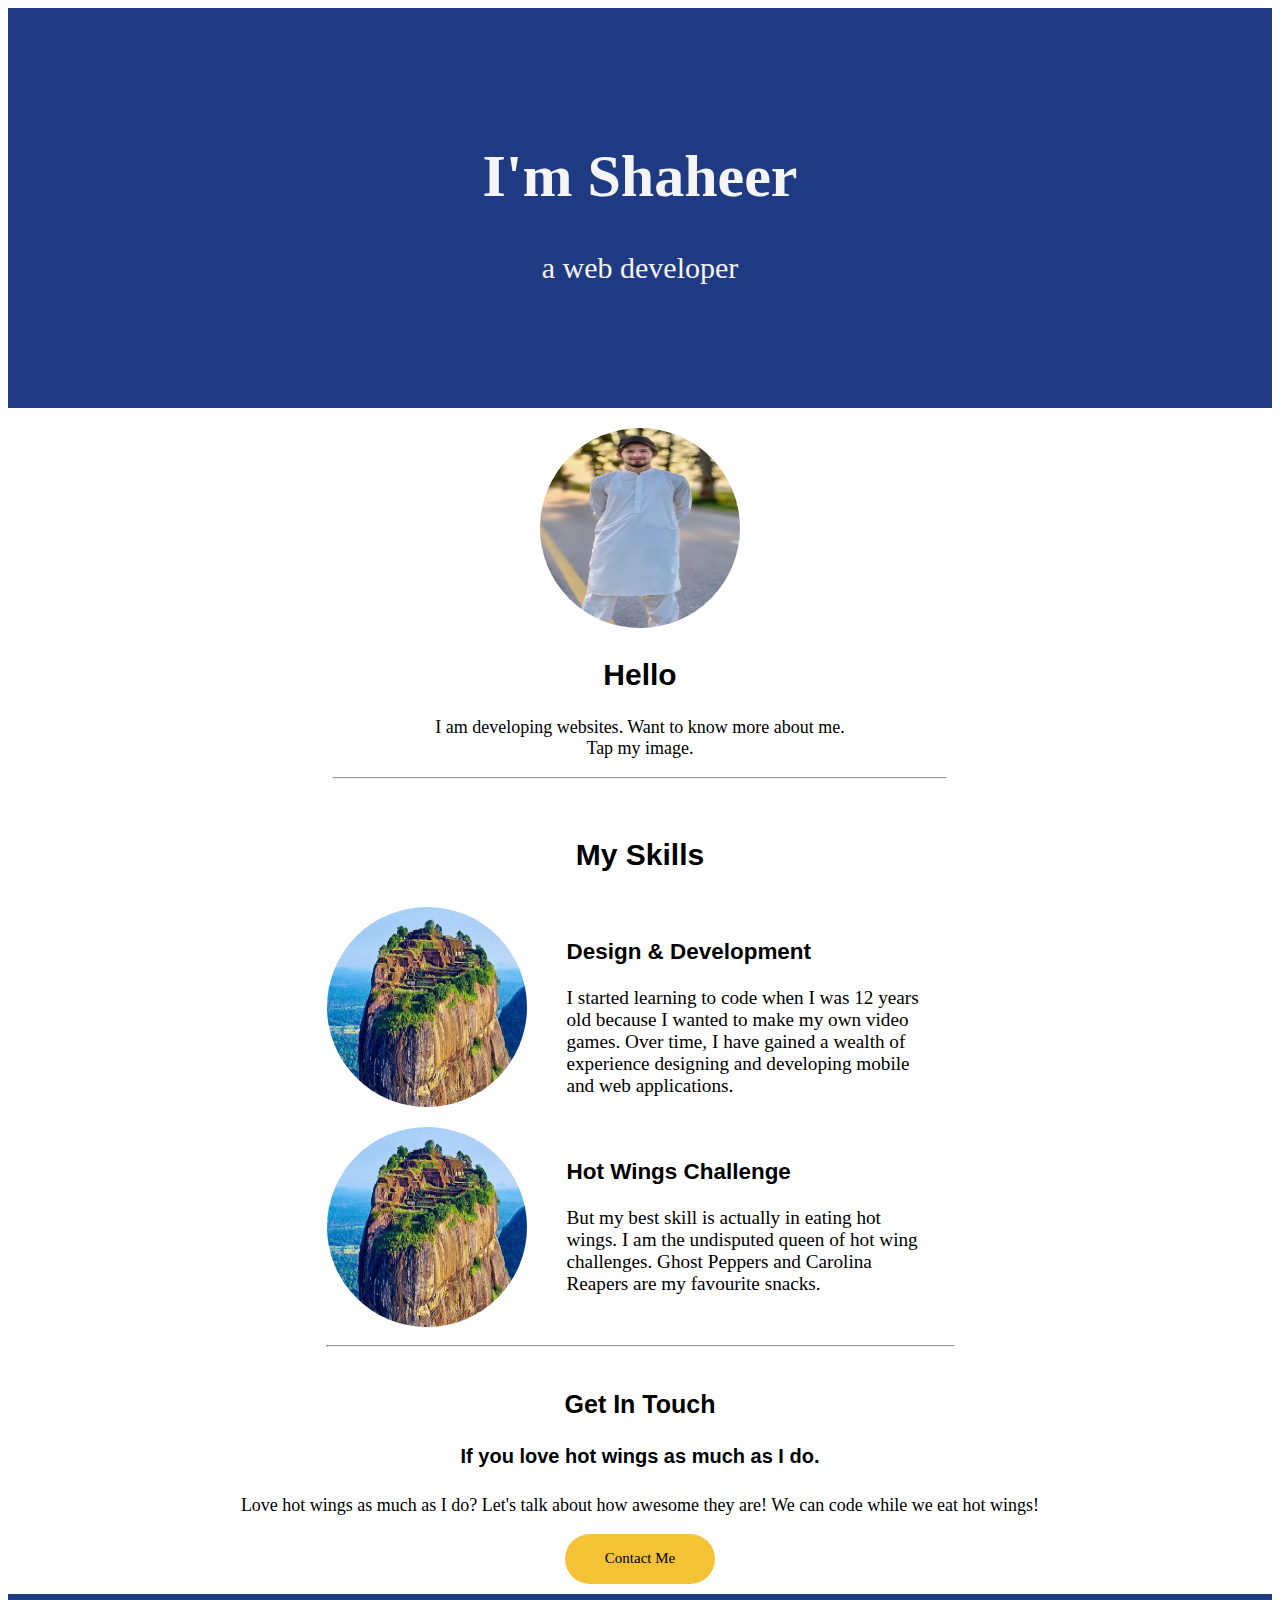
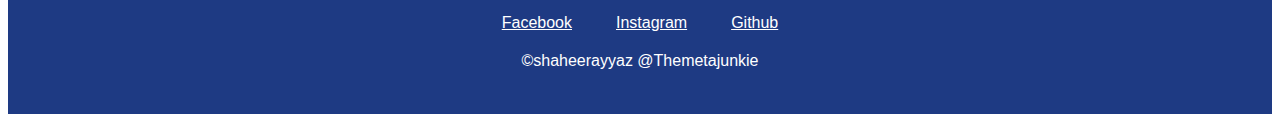
<file: index.html>
<!DOCTYPE html>
<html lang="en">
<head>
    <meta charset="UTF-8">
    <meta name="viewport" content="width=device-width, initial-scale=1.0">
    <title>Document</title>
    <link rel="stylesheet" href="./style.css">
    <link rel="preconnect" href="https://fonts.googleapis.com">
    <link rel="preconnect" href="https://fonts.gstatic.com" crossorigin>
    <link href="https://fonts.googleapis.com/css2?family=League+Script&display=swap" rel="stylesheet">

</head>
<body>
    <div class="hero-section">
        <h1>I'm Shaheer</h1>
        <p>a web developer</p>
    </div>

    <div class="resume">
        <a href="./public/Capston project-1/index-1.html"><img src="./assets/images/Profile picture.jpeg" alt="profile picture"></a>
        <h2>Hello</h2>
        <p>I am developing websites. Want to know more about me. <br> Tap my image.
        </p>
        <hr>
    </div>

    <div class="skills">
        <h2>My Skills</h2>
        <div class="define-skills">
            <div class="define-image">
                <img src="./assets/images/background.png" alt="skill-1">
            </div>
            <div class="define-text">
                <h3>Design & Development</h3>
                <p>I started learning to code when I was 12 years old because I wanted to make my own video games. Over time, I have gained a wealth of experience designing and developing mobile and web applications.</p>
            </div>

            <div class="define-image">
                <img src="./assets/images/background.png" alt="skill-2">
            </div>
            <div class="define-text">
                <h3>Hot Wings Challenge</h3>
                <p>But my best skill is actually in eating hot wings. I am the undisputed queen of hot wing challenges. Ghost Peppers and Carolina Reapers are my favourite snacks.</p>
        
            </div>
        </div>
        <hr>
    </div>

    <div class="about-me">
        <h3>Get In Touch</h3>
        <h4>If you love hot wings as much as I do.</h4>
        <p>Love hot wings as much as I do? Let's talk about how awesome they are! We can code while we eat hot wings!</p>
        <a href="../Capston project-1/public/contact.html"><button>Contact Me</button></a>
    </div>
    <div class="contact-me">
        <a href="https://web.facebook.com/reel/1567624100495689">Facebook</a>
        <a href="https://www.instagram.com/direct/inbox/">Instagram</a>
        <a href="https://github.com/shaheerayyaz/My-portfolio/settings/pages">Github</a>
        <p>&copy;shaheerayyaz @Themetajunkie</p>
    </div>
</body>
</html>
</file>
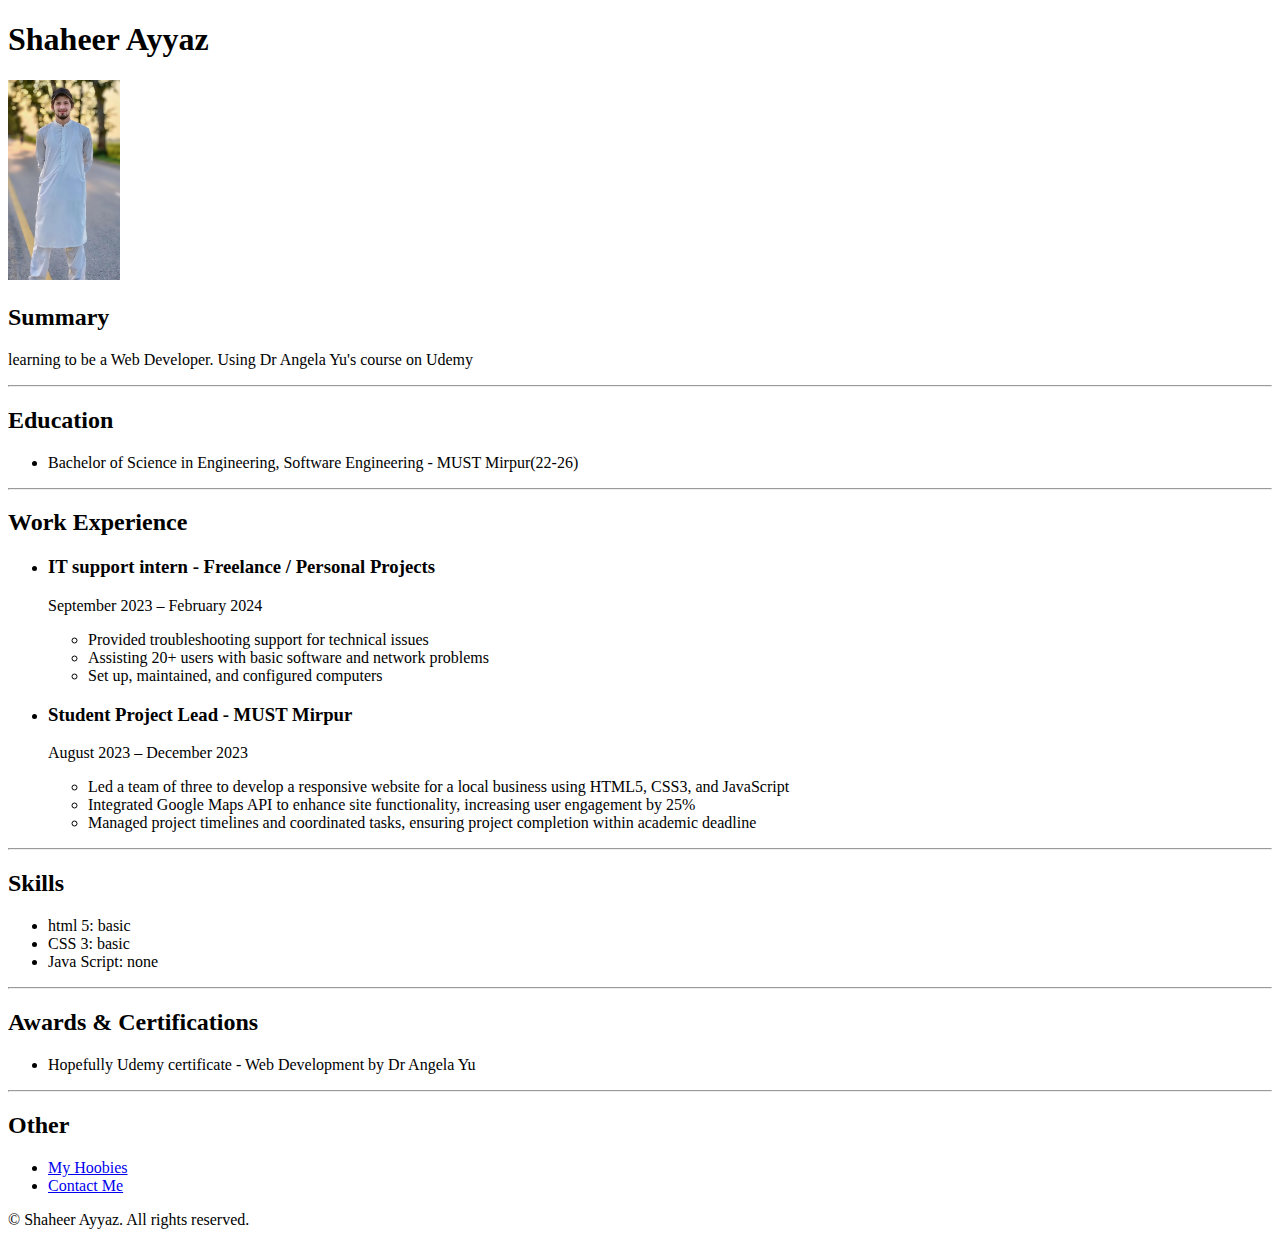
<file: public/Capston project-1/index-1.html>
<!DOCTYPE html>
<html lang="en">
<head>
    <meta charset="UTF-8">
    <title>My Resume</title>
</head>
<body>
    <h1>Shaheer Ayyaz</h1>
    <img height="200" src="./assets/images/Profile picture.jpeg" alt="Profile Picture">

    <h2>Summary</h2>
    <p>learning to be a Web Developer. Using Dr Angela Yu's course on Udemy </p>
    <hr>

    <h2>Education</h2>
    <ul>
        <li>Bachelor of Science in Engineering, Software Engineering - MUST Mirpur(22-26)</li>
    </ul>
    <hr>

    <h2>Work Experience</h2>
    <ul>
        <li>
            <h3>IT support intern - Freelance / Personal Projects</h3>
            <p>September 2023 – February 2024</p>
            <ul>
                <li>Provided troubleshooting support for technical issues</li>
                <li>Assisting 20+ users with basic software and network problems</li>
                <li>Set up, maintained, and configured computers</li>
            </ul>
        </li>
        <li>
            <h3>Student Project Lead - MUST Mirpur</h3>
            <p>August 2023 – December 2023</p>
            <ul>
                <li>Led a team of three to develop a responsive website for a local business using HTML5, CSS3, and JavaScript</li>
                <li>Integrated Google Maps API to enhance site functionality, increasing user engagement by 25%</li>
                <li>Managed project timelines and coordinated tasks, ensuring project completion within academic deadline</li>
            </ul>
        </li>
    </ul>
    <hr>

    <h2>Skills</h2>
    <ul>
        <li>html 5: basic</li>
        <li>CSS 3: basic</li>
        <li>Java Script: none</li>
    </ul>
    <hr>

    <h2>Awards & Certifications</h2>
    <ul>
        <li>Hopefully Udemy certificate - Web Development by Dr Angela Yu</li>
    </ul>
    <hr>

    <h2>Other</h2>
    <ul>
        <li><a href="./public/hobbies.html">My Hoobies</a></li>
        <li><a href="./public/contact.html">Contact Me</a></li>
    </ul>

    <footer>
        <p>&copy; Shaheer Ayyaz. All rights reserved.</p>
    </footer>
</body>
</html>
</file>
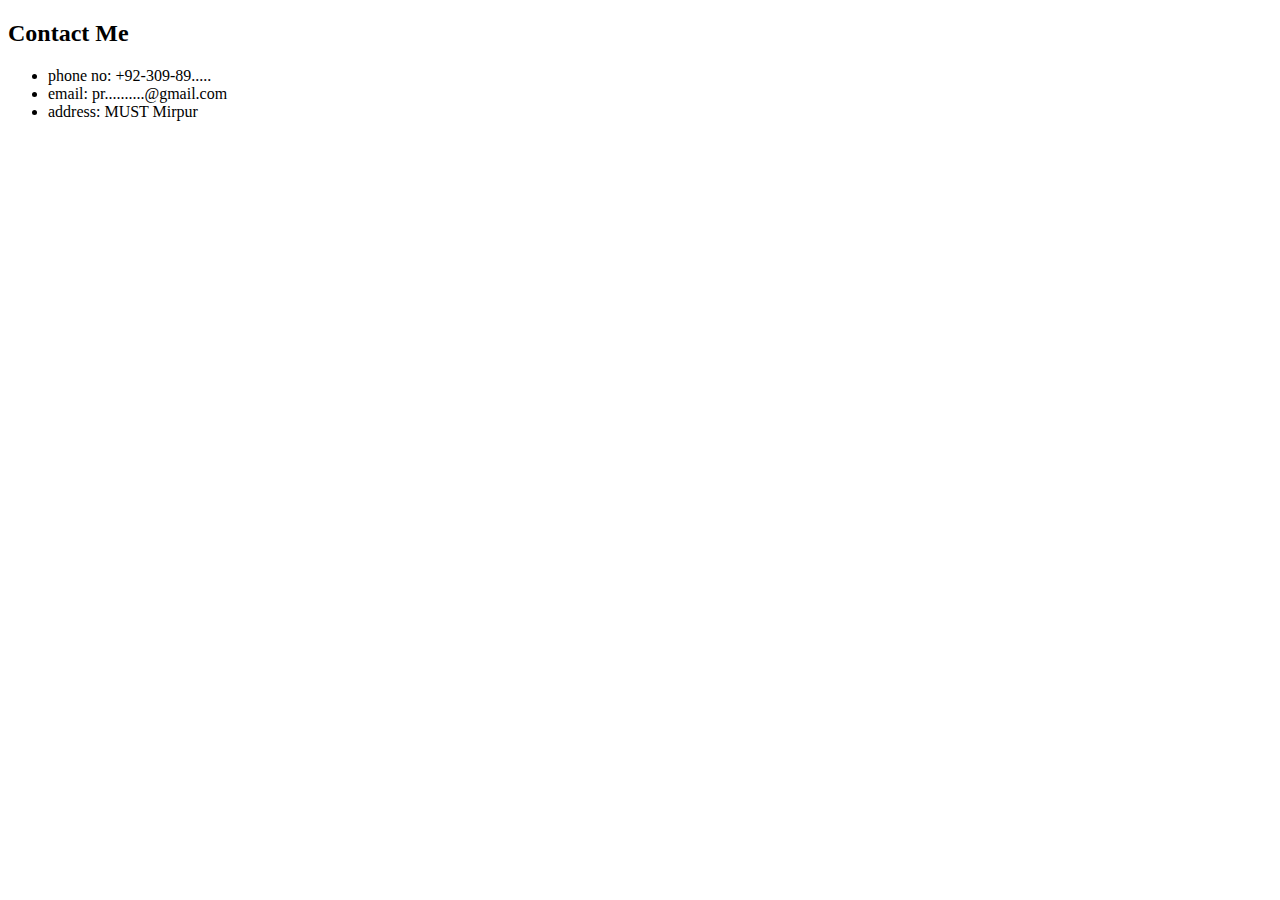
<file: public/Capston project-1/public/contact.html>
<!DOCTYPE html>
<html lang="en">
<head>
    <meta charset="UTF-8">
    <meta name="viewport" content="width=device-width, initial-scale=1.0">
    <title>My Resume</title>
</head>
<body>
    <h2>Contact Me</h2>
    <ul>
        <li>phone no: +92-309-89.....</li>
        <li>email: pr..........@gmail.com</li>
        <li>address: <a href="https://maps.app.goo.gl/rd1TwRUqPX1N66qw6"></a>MUST Mirpur</li>
    </ul>
</body>
</html>
</file>
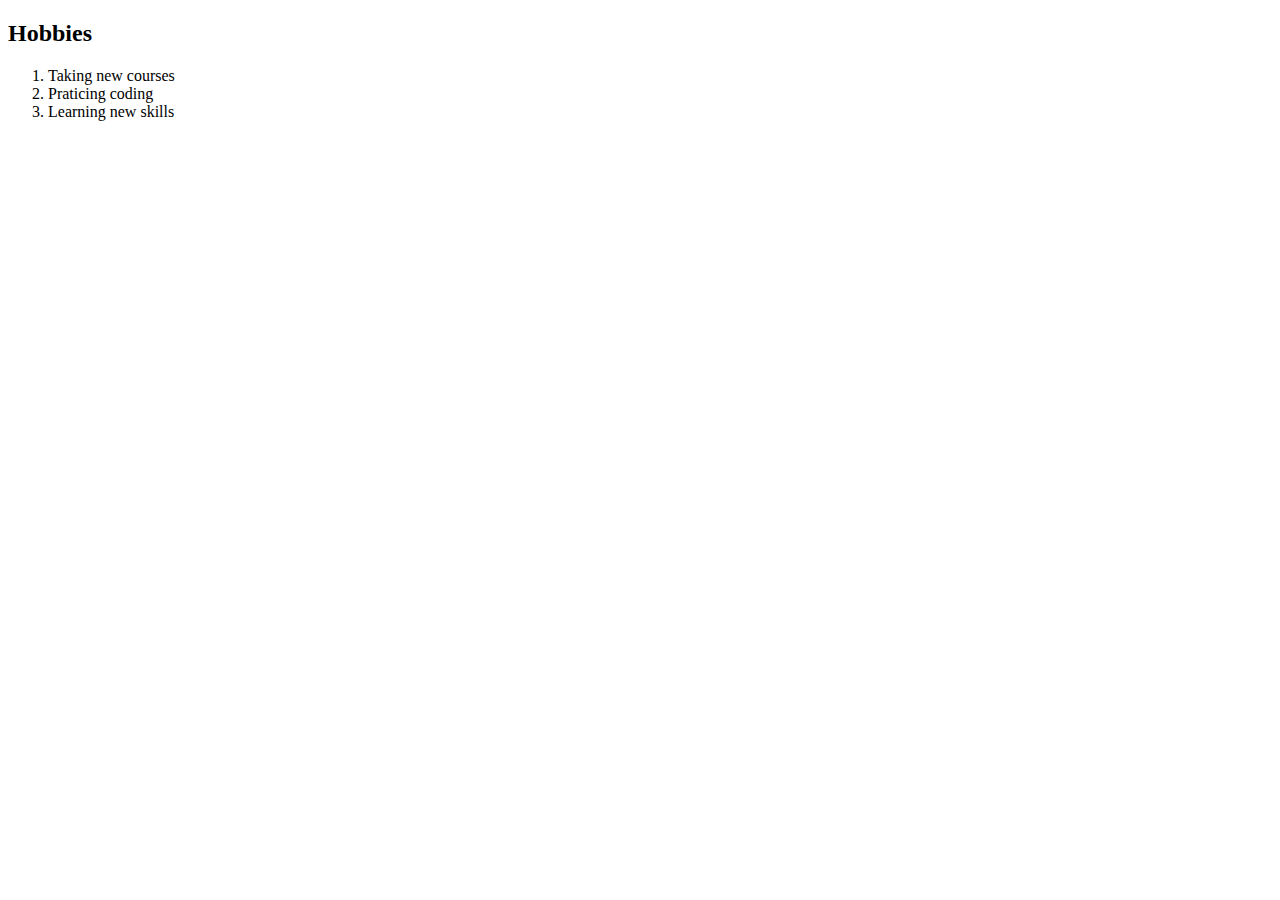
<file: public/Capston project-1/public/hobbies.html>
<!DOCTYPE html>
<html lang="en">
<head>
    <meta charset="UTF-8">
    <title>My Resume</title>
</head>
<body>
    <h2>Hobbies</h2>
    <ol>
        <li>Taking new courses</li>
        <li>Praticing coding</li>
        <li>Learning new skills</li>
    </ol>
</body>
</html>
</file>
<file: style.css>
.hero-section{
    background-color: #1E3A83;
    text-align: center;
    height: 400px;
    width: 100%;
    align-content: center;

    color: whitesmoke;
    font-size: 30px;
    font-family: "Sacramento", cursive;      
}

.resume  img{
    height: 200px;
    width: 200px;
    border-radius: 50%;
}
.resume{
    text-align: center;
    padding: 20px;

    font-size: 18px;
    font-family: serif;
}
.resume h2{
    font-family: sans-serif;
    font-size: 30px;
}

.skills{
    padding: 5px;
}
.skills > h2{
    text-align: center;
    font-size: 30px;
    font-family: sans-serif;
}
.define-skills{
    text-align: center;
    display: grid;
    grid-template-columns: 200px 1fr;
    grid-template-rows: 200px 200px;
    gap: 20px;
    margin: 0 auto 0 auto;
    padding: 10px;
    text-align: left;
    width: 50%;
}
.skills img{
    height: 200px;
    width: 200px;
    border-radius: 50%;
}
.define-text{
    padding: 20px;
    padding-top: 10px;
    font-size: larger;
    font-family: sans-serif;
}
.define-text > p{
    font-family: serif;
}
.about-me{
    text-align: center;
    padding: 5px;
    margin-bottom: 5px;
}
.about-me h3{
    font-size: 25px;
    font-family: sans-serif;
}
.about-me h4{
    font-size: 20px;
    font-family: sans-serif;
}
.about-me p{
    font-size: 18px;
    font-family: serif;
}
.about-me button{
    border-radius: 50px;
    border: none;
    background-color: #F3C235;
    height: 50px;
    width: 150px;
    font-size: 15px;
    font-family: serif;
}

.contact-me{
    background-color: #1E3A83;
    height: 100px;
    text-align: center;
    padding: 0;
    padding-top: 20px;
}
.contact-me > a{
    margin: 0 20px;
    color: white;
    font-family: sans-serif;
    margin-top: 20px;
}
.contact-me > p{
    margin-top: 20px;
    color: white;
    font-family: sans-serif;
}
hr{
    width: 50%;
}
</file>
